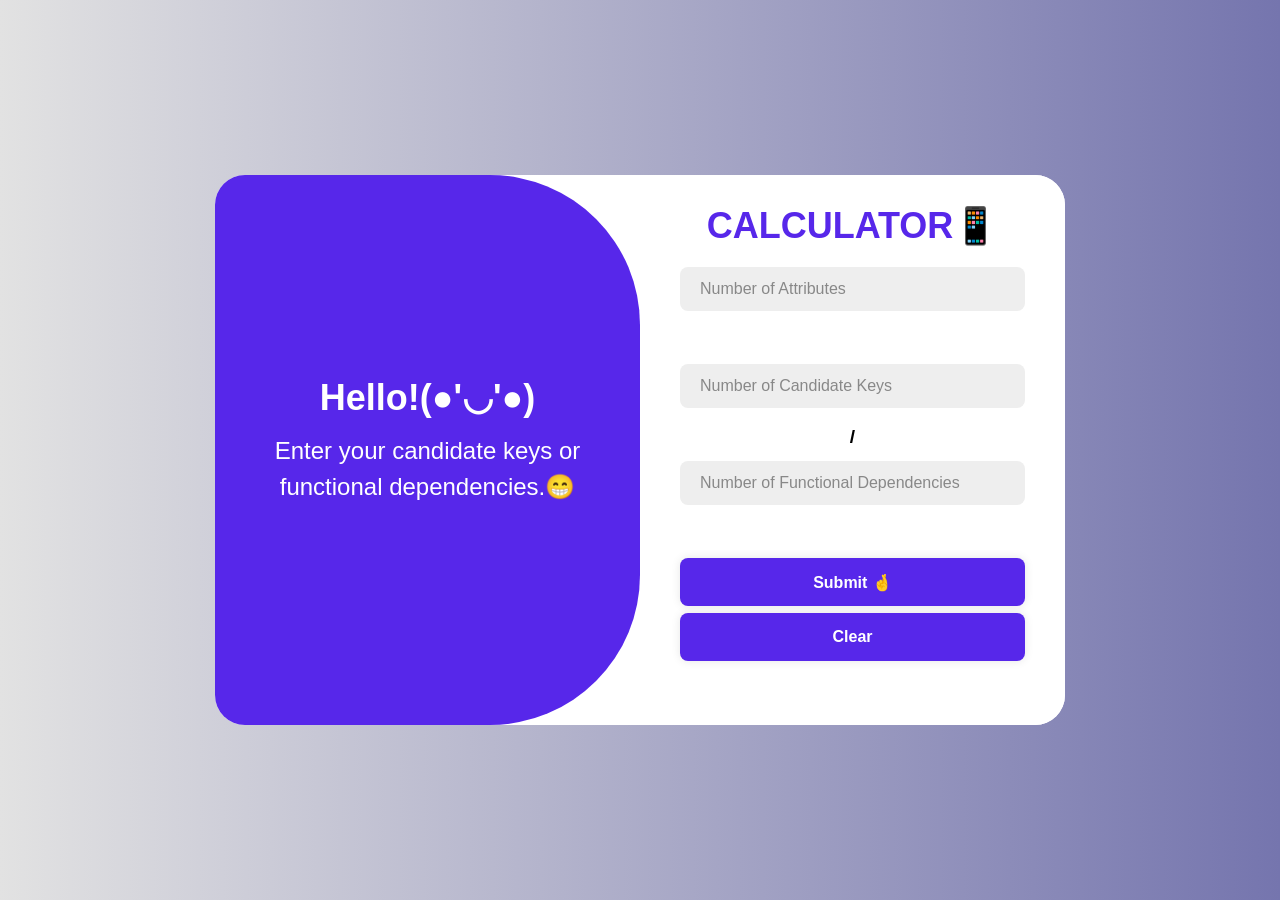
<file: target/classes/static/index.html>
<!DOCTYPE html>
<html lang="en">
<head>
    <meta charset="UTF-8">
    <meta name="viewport" content="width=device-width, initial-scale=1.0">

    <title>Calculator - Super Key</title>
    <meta name="description" content="Created a calculator which will calculate the total number of super keys.">
    <meta name="keywords" content="super key calculator, database, relational schema">
    <meta name="author" content="Suman Chatterjee">

    <!-- Open Graph Meta Tags -->
    <meta property="og:title" content="Super Key Calculator">
    <meta property="og:description" content="Author: Suman Chatterjee">
    <meta property="og:type" content="Web-App">
    <meta property="og:site_name" content="Super Key Calculator">

    <!-- LinkedIn Profile Link -->
    <link rel="author" href="https://www.linkedin.com/in/suman-chatterjee-7ab471230/">

    <!-- Favicon -->
    <link rel="icon" href="img.png" type="image/png">

    <!-- External CSS -->
    <link rel="stylesheet" href="styles.css">
</head>
<body>
<div class="container">
    <div class="form-box calculate">
        <form id="superKeyForm">
            <h1>CALCULATOR📱</h1>
            <div class="input-box">
                <input type="number"  id="num_attributes" min="0" placeholder="Number of Attributes" name="num_attributes" required oninput="generateAttributeInputs()"><br><br>
                <div id="attribute_inputs">

                </div>
            </div>

            <div class="input-box">
                <input type="number" id="num_candidate_keys" min="0" placeholder="Number of Candidate Keys" name="num_candidate_keys" required oninput="generateCandidateKeyInputs()"><br><br>
                <div id="candidate_key_inputs">

                </div>
            </div>

            <div class="input-box">
                <input type="number" id="num_fd" min="0" placeholder="Number of Functional Dependencies" name="num_fd" required oninput="generateFDInputs()"><br><br>
                <div id="fd_inputs">

                </div>
            </div>
            <!--<button id="theme-toggle" onclick="toggleTheme()">Toggle Mode</button>-->
            <button type="button" class="btn" onclick="handleSubmit()">Submit 🤞</button>
            <button style="margin-top: 2%" type="button" class="btn" onclick="clearFields()">Clear </button>

        </form>
    </div>
    <div class="form-box result">
        <h1>ALL SUPER KEYS 😎</h1>
        <div style="margin-top: 5%" id="output"></div>
    </div>
    <div class="toggle-box">
        <div class="toggle-panel toggle-left">
            <h1>Hello!(●'◡'●)</h1>
            <p>Enter your candidate keys or functional dependencies.😁</p>
        </div>
        <div class="toggle-panel toggle-right">
            <h1>Got it!</h1>
            <p>(〃￣︶￣)人(￣︶￣〃)</p>
            <button class="btn login-btn">Check Another?🤷‍♂️</button>
        </div>
    </div>
</div>

<!-- Link to external JS file -->
<script src="https://code.jquery.com/jquery-3.6.0.min.js"></script>
<script src="script.js"></script>
</body>
</html>
</file>
<file: target/classes/static/styles.css>
*{
    margin: 0;
    padding: 0;
    box-sizing: border-box;
    font-family: "Roboto Light", sans-serif;
}
:root {
    /* Light Mode */
    --form-bg-light: #fff;
    --tggl-clr-light: #5727ea;
    --btn-light:#5727ea;
    --btn-hover-light: #7c56ef;
    --input-boxes-light: #eee;
    --input-box-wrt-light: #888;
    --input-box-wrt-in-light: #333;
    --pg-grad-1-light:#e2e2e2;
    --pg-grad-2-light: #7575ae;
    --calc-light:#5727ea;
    --res-light: #000000;
    /* Dark Mode */
    --form-bg-dark: #424242;
    --tggl-clr-dark: #232531;
    --btn-dark: #232531;
    --btn-hover-dark: #353b4b;
    --input-boxes-dark: #868686;
    --input-box-wrt-dark: #494949;
    --input-box-wrt-in-dark: #1c1f2a;
    --pg-grad-1-dark:#424242;
    --pg-grad-2-dark:#232531;
    --calc-dark:#ffffff;
    --res-dark:#eee;
}
/*/
/* Apply Light Mode */
[data-theme="light"] {
    --form-bg: var(--form-bg-light);
    --tggl-clr: var(--tggl-clr-light);
    --btn: var(--btn-light);
    --btn-hover: var(--btn-hover-light);
    --input-boxes: var(--input-boxes-light);
    --input-box-wrt: var(--input-box-wrt-light);
    --input-box-wrt-in: var(--input-box-wrt-in-light);
    --pg-grad-1:var(--pg-grad-1-light);
    --pg-grad-2:var(--pg-grad-2-light);
    --calc:var(--calc-light);
    --res:var(--res-light);
    transition: all 1.8s ease-in-out;
}
/*?/
/* Apply Dark Mode */
[data-theme="dark"] {
    --form-bg: var(--form-bg-dark);
    --tggl-clr: var(--tggl-clr-dark);
    --btn: var(--btn-dark);
    --btn-hover: var(--btn-hover-dark);
    --input-boxes: var(--input-boxes-dark);
    --input-box-wrt: var(--input-box-wrt-dark);
    --input-box-wrt-in: var(--input-box-wrt-in-dark);
    --pg-grad-1:var(--pg-grad-1-dark);
    --pg-grad-2:var(--pg-grad-2-dark);
    --calc:var(--calc-dark);
    --res:var(--res-dark);
    transition: all 1.8s ease-in-out;
}

body {
    display: flex;
    align-items: center;
    justify-content: center;
    min-height: 100vh;
    background: linear-gradient(90deg, var(--pg-grad-1), var(--pg-grad-2));
}
.container{
    position: relative;
    width: 850px ;
    height: 550px;
    background-color: var(--form-bg);
    border-radius: 30px;
    box-shadow: 0 0 30px rgba(0, 0, 0, 0);
    overflow: hidden;
    margin: 20px;

}
#superKeyForm h1{
    color: var(--calc);
}
.form-box {
    position: absolute;
    width: 50%;
    height: 100%;
    right: 0;
    background-color: var(--form-bg);
    display: flex;
    flex-direction: column;
    align-items: center;
    color: var(--res);
    text-align: center;
    padding: 40px;
    z-index: 1;
    /*transition: .6s ease-in-out 1.2s, visibility 0s 1s;*/
    transition: transform 0.6s ease-in-out, opacity 0.6s ease-in-out, visibility 0s;
    overflow-y: auto; /* Enable vertical scrolling */
    scroll-behavior: smooth; /* Ensures smooth scrolling */
}
/* Hide scrollbar for Webkit browsers (Chrome, Safari, Edge) */
.form-box::-webkit-scrollbar {
    display: none;
}
/* Hide scrollbar for Firefox */
.form-box {
    scrollbar-width: none;
}
.container.active .form-box{
    right: 50%;
}
.form-box.result{
    visibility: hidden;
    display: flex;
    flex-direction: column;
    align-items:  center;
    justify-content: start;
    /* display: none; */
    /* opacity: 0; */
}
.container.active .form-box.result{
    visibility: visible;
    /* display: initial; */
    /* opacity: 1; */
}
.container.active .form-box.calculate{
    display: none;
}
.form-box.result h1{
    color: var(--calc);
}
form{
    /* background-color: purple; */
    width: 100%;
}
.container h1{
    font-size: 36px;
    margin: -10px 0;
    font-weight: 900;
}
.input-box{
    position: relative;
    margin: 30px 0;
}
.input-box input{
    width: 100%;
    padding: 13px 50px 13px 20px;
    background-color: var(--input-boxes);
    border-radius: 8px;
    border: none;
    outline: none;
    font-size: 16px;
    color: var(--input-box-wrt-in);
    font-weight: 500;
}
.input-box input::placeholder{
    color: var(--input-box-wrt);
    font-weight: 400;
}

.btn {
    width: 100%;
    height: 48px;
    background: var(--btn);
    border-radius: 8px;
    box-shadow: 0 0 10px rgba(0, 0, 0, 0.1);
    border: none;
    cursor: pointer;
    font-size: 16px;
    color: #fff;
    font-weight: 600;
}
.btn:hover{
    background-color: var(--btn-hover);
}
.btn.login-btn:hover{
    filter: drop-shadow(0.5px 0.5px 1px #ffffffa5);
}
.container p {
    font-size: 24px;
    margin: 15px 0;
}
.toggle-box {
    position: absolute;
    width: 100%;
    height: 100%;
}
.toggle-box::before{
    content: '';
    position: absolute;
    left: -250%;
    border-radius: 150px;
    width: 300%;
    height: 100%;
    background: var(--tggl-clr);
    /* border: 2px solid red; */
    z-index: 2;
    transition: 1.8s ease-in-out;
}
.container.active .toggle-box::before{
    left: 50%;
}
.toggle-panel {
    position: absolute;
    width: 50%;
    height: 100%;
    /*background: seagreen;*/
    color: #fff;
    display: flex;
    flex-direction: column;
    justify-content: center;
    align-items: center;
    z-index: 2;
    transition: .6s ease-in-out;
}
.toggle-panel.toggle-left{
    left: 0;
    transition-delay: 1.2s;
}
.toggle-panel.toggle-left h1{
    font-weight: 700;
    padding-top: 20px;
}
.toggle-panel.toggle-right h1{
    font-weight: 700;
}
.toggle-panel.toggle-left p{
    /* background-color: rgb(255, 0, 0); */
    line-height: 1.5;
    padding: 2% 10%;
    text-align: center;
}
.container.active .toggle-panel.toggle-left{
    left: -50%;
    transition-delay: .6s;
}
.toggle-panel.toggle-right{
    right: -50%;
    transition-delay: .6s;

}
.container.active .toggle-panel.toggle-right{
    right: 0;
    transition-delay: 1.2s;
}
.toggle-panel p {
    margin-bottom: 20px;
}
.toggle-panel .btn{
    width: 160px;
    height: 46px;
    background: transparent;
    border: 2px solid white;
    box-shadow: none;
}
@media screen and (max-width:650px){
    .container{
        height: calc(100vh - 40px);
    }
    .form-box{
        /* background: purple; */
        bottom: 0;
        width: 100%;
        height: 70%;
    }
    .toggle-panel.toggle-left p{
        /* background-color: rgb(255, 0, 0); */
        padding: 2% 5%;
    }
    .container.active .form-box{
        right: 0;
        bottom: 30%;
    }
    .toggle-box::before{
        left: 0;
        top: -270%;
        height: 300%;
        width: 100%;
        border-radius: 20vw;
    }
    .container.active .toggle-box::before{
        top: 70%;
        left: 0;

    }
    .toggle-panel{
        width: 100%;
        height: 30%;
    }
    .toggle-panel.toggle-left{
        top: 0;
    }
    .container.active .toggle-panel.toggle-left{
        left: 0;
        top: -30%;
    }
    .toggle-panel.toggle-right{
        right: 0;
        bottom: -30%;
    }
    .container.active .toggle-panel.toggle-right{
        bottom: 0;

    }
}
@media screen and (max-width:400px){
    .form-box{
        padding: 20px;
    }
    .toggle-panel h1{
        font-size: 30px;
    }
}
.fd-wrapper {
    display: flex;
    align-items: center;
    justify-content: center;
    margin: 5px 0;
}

.fd-input {
    width: 120px;
    height: 30px;
    text-align: center;
    border: 2px solid black;
    border-radius: 5px;
    font-size: 16px;
}

.fd-arrow {
    font-size: 20px;
    font-weight: bold;
    margin: 0 10px;
}
.input-box:last-of-type {
    position: relative;
}

.input-box:last-of-type::before {
    content: " / ";
    font-weight: bold;
    font-size: 1.2em;
    position: absolute;
    top: -35px; /* Adjust position if needed */
    left: 50%;
    transform: translateX(-50%);
}
/*ok*/
#theme-toggle {
    position: fixed;
    top: 20px;
    right: 20px;
    width: 50px;
    height: 50px;
    background: var(--btn);
    color: white;
    border: none;
    border-radius: 50%;
    font-size: 20px;
    cursor: pointer;
    transition: background 0.3s, transform 0.3s;
    box-shadow: 0 4px 10px rgba(0, 0, 0, 0.2);
}

#theme-toggle:hover {
    transform: scale(1.1);
    background: var(--btn-hover);
}
#candidate_key_inputs, #fd_inputs {
    margin-bottom: 10px; /* Adjust as needed */
}

.input-box input {
    margin-bottom: 5px; /* Space between input fields */
}

body,
.container,
.form-box,
h1,
p,
input,
.btn{
    transition: background-color 1.8s ease-in-out,
    color 1.8s ease-in-out,
    border-color 1.8s ease-in-out,
    box-shadow 1.8s ease-in-out;
}
</file>
